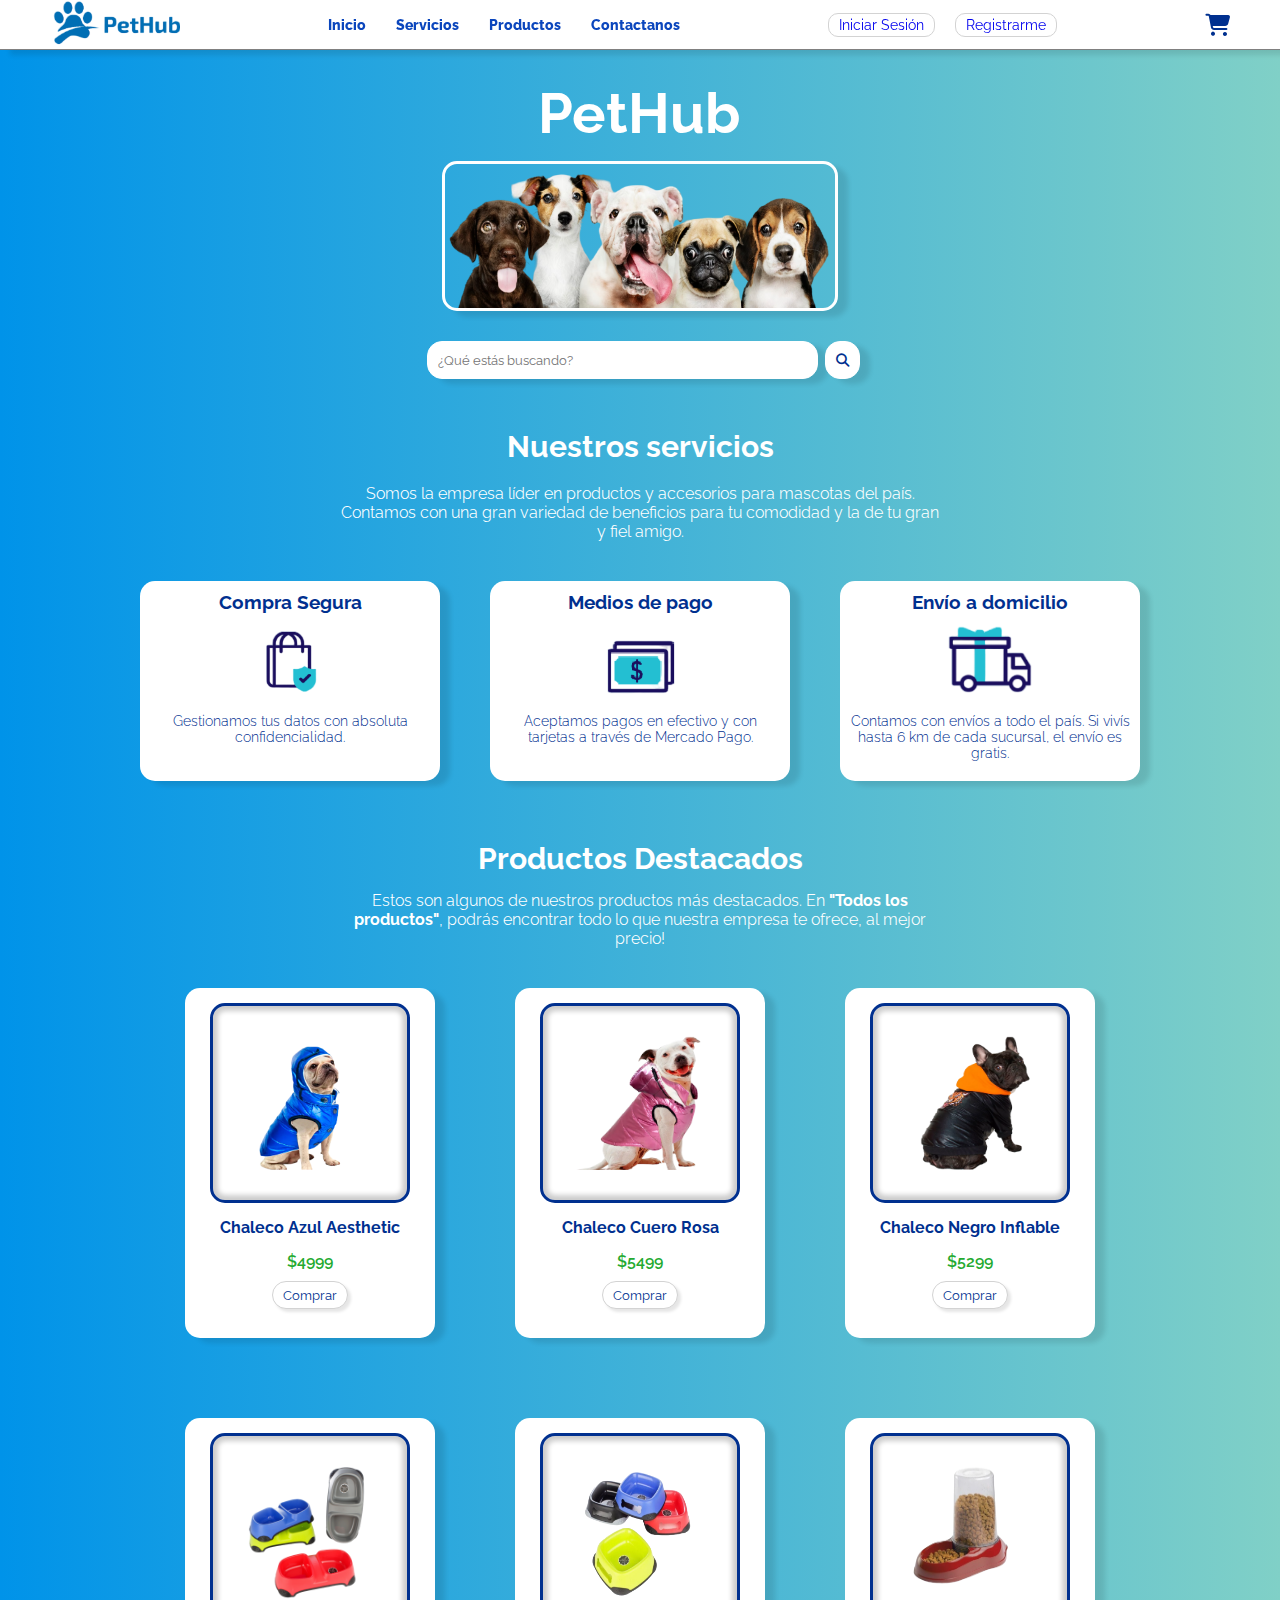
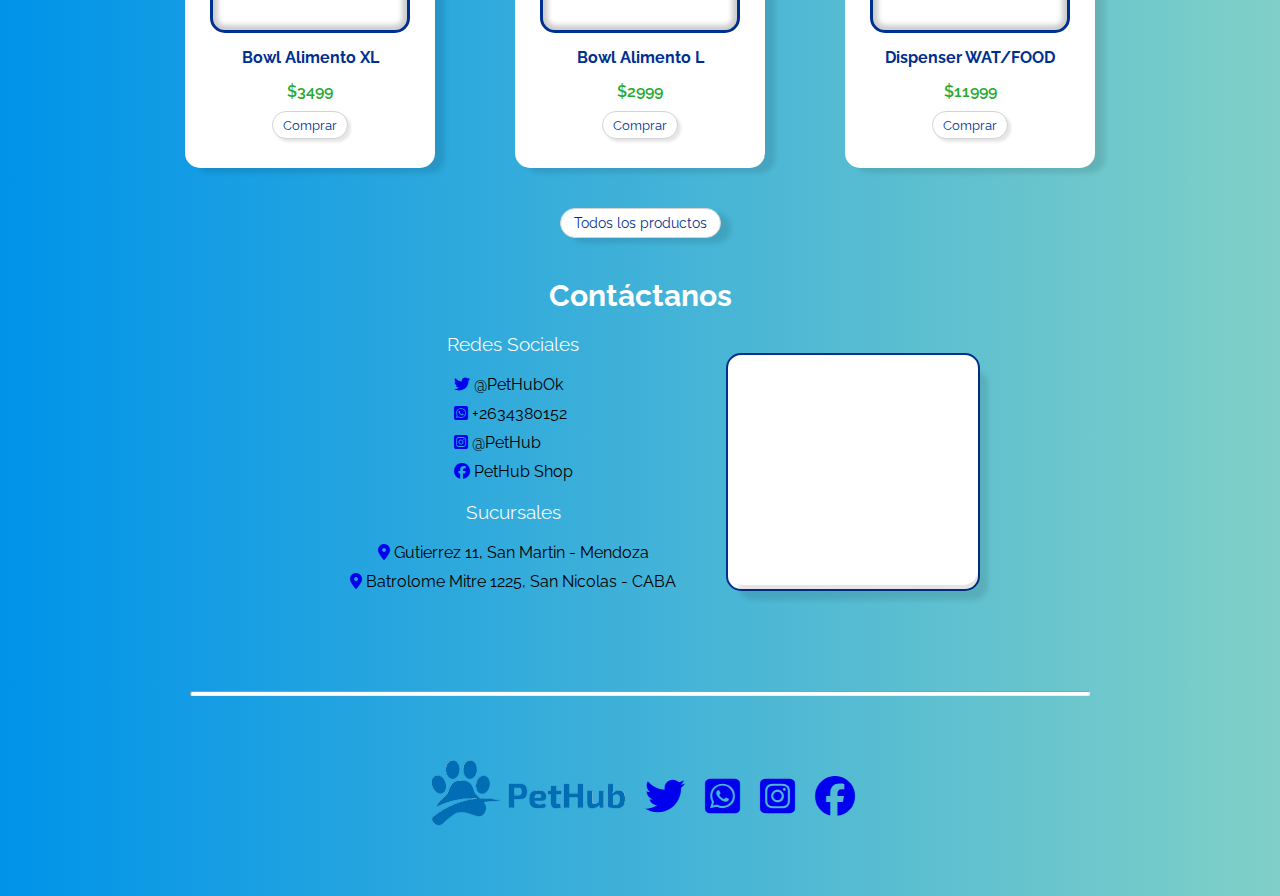
<file: index.html>
<!DOCTYPE html>
<html lang="en">
<head>
    <meta charset="UTF-8">
    <meta http-equiv="X-UA-Compatible" content="IE=edge">
    <meta name="viewport" content="width=device-width, initial-scale=1.0">
    <link rel="stylesheet" href="https://cdnjs.cloudflare.com/ajax/libs/font-awesome/6.4.0/css/all.min.css">
    <link rel="stylesheet" href="styles.css">
    <link rel="stylesheet" href="animaciones.css">
    <link rel="stylesheet" href="mediaqueries.css">
    <link href="https://fonts.googleapis.com/css2?family=Raleway&display=swap" rel="stylesheet">
    <link rel="shortcut icon" href="assets/favicon.png" type="image/x-icon">
    <title>PetHub - Home</title>
</head>
<body>
    <header class="header">
            <img src="assets/logo-img.png" alt="Logo de la empresa">
        <label class="first-icon" for="toggle-menu">
            <i class="fa-solid fa-bars"></i>
        </label>
        <input type="checkbox" id="toggle-menu">
        <nav class="navbar">
            <ul class="navbar-links">
                <li><a href="#browser">Inicio</a></li>
                <li><a href="#hero">Servicios</a></li>
                <li><a href="#products-container">Productos</a></li>
                <li><a href="#contact">Contactanos</a></li>
            </ul>
        </nav>
        <div class="header-log">
            <buttom class="log-btn"><a href="login.html">Iniciar Sesión</a></buttom>
            <buttom class="sign-btn"><a href="register.html">Registrarme</a></buttom>
        </div>
        <label class="second-icon" for="toggle-cart">
            <i class="fa-solid fa-cart-shopping"></i>
        </label>
        <input type="checkbox" id="toggle-cart">
        
        <div class="cart">
            <h3>Tus Productos</h3>
            <div class="cart-item">
                <img src="assets/product-1.png" alt="Icono del producto">
                <div class="item-info">
                    <h4>Chaleco Azul Aesthetic</h4>
                    <span class="item-price">$4999</span>
                </div>
                <div class="item-handler">
                    <span class="quantity-handler down">-</span>
                    <span class="item-quantity">0</span>
                    <span class="quantity-handler up">+</span>
                </div>
            </div>

            <div class="cart-item">
                <img src="assets/product-2.png" alt="Icono del producto">
                <div class="item-info">
                    <h4>Chaleco Cuero Rosa</h4>
                    <span class="item-price">$5499</span>
                </div>
                <div class="item-handler">
                    <span class="quantity-handler down">-</span>
                    <span class="item-quantity">0</span>
                    <span class="quantity-handler up">+</span>
                </div>
            </div>

            <div class="cart-item">
                <img src="assets/product-3.png" alt="Icono del producto">
                <div class="item-info">
                    <h4>Chaleco Negro Inflable</h4>
                    <span class="item-price">$5299</span>
                </div>
                <div class="item-handler">
                    <span class="quantity-handler down">-</span>
                    <span class="item-quantity">0</span>
                    <span class="quantity-handler up">+</span>
                </div>
            </div>

            <div class="cart-item">
                <img src="assets/product-4.png" alt="Icono del producto">
                <div class="item-info">
                    <h4>Bowl Alimento XL</h4>
                    <span class="item-price">$3499</span>
                </div>
                <div class="item-handler">
                    <span class="quantity-handler down">-</span>
                    <span class="item-quantity">0</span>
                    <span class="quantity-handler up">+</span>
                </div>
            </div>

            <div class="cart-item">
                <img src="assets/product-5.png" alt="Icono del producto">
                <div class="item-info">
                    <h4>Bowl Alimento L</h4>
                    <span class="item-price">$2999</span>
                </div>
                <div class="item-handler">
                    <span class="quantity-handler down">-</span>
                    <span class="item-quantity">0</span>
                    <span class="quantity-handler up">+</span>
                </div>
                
            </div>

            <div class="cart-item">
                <img src="assets/product-6.png" alt="Icono del producto">
                <div class="item-info">
                    <h4>Dispenser WAT/FOOD</h4>
                    <span class="item-price">$11999</span>
                </div>
                <div class="item-handler">
                    <span class="quantity-handler down">-</span>
                    <span class="item-quantity">0</span>
                    <span class="quantity-handler up">+</span>
                </div>
            </div>
            <div class="btn">
                <button><a href="#">Continuar</a></button>
            </div>
        </div>

    </header>
    <main class="main">
        <section id="browser">
            <div class="browser-title">
                <h1>PetHub</h1>
                <img src="assets/portada.png" alt="Imagen de la portada">
            </div>
            <div class="browser-box">
                <input type="text" class="browser-text" placeholder="¿Qué estás buscando?">
                <button class="browser-btn"><i class="fa-solid fa-magnifying-glass"></i></button>
            </div>
        </section>
        <section id="hero">
            <div class="hero-info">
                <h2>Nuestros servicios</h2>
                <p>Somos la empresa líder en productos y accesorios para mascotas del país. Contamos con una gran variedad de beneficios para tu comodidad y la de tu gran y fiel amigo.</p>
                <div class="hero-card">
                    <div class="hero-benefit">
                        <h3>Compra Segura</h3>
                        <img src="assets/shopping-bag.png" alt="Imagen de cartera">
                        <p>Gestionamos tus datos con absoluta confidencialidad.</p>
                    </div>
                    <div class="hero-benefit">
                        <h3>Medios de pago</h3>
                        <img src="assets/money-icon.png" alt="Imagen de dolar">
                        <p>Aceptamos pagos en efectivo y con tarjetas a través de Mercado Pago.</p>
                    </div>
                    <div class="hero-benefit">
                        <h3>Envío a domicilio</h3>
                        <img src="assets/envio-img.png" alt="Imagen de envio">
                        <p>Contamos con envíos a todo el país. Si vivís hasta 6 km de cada sucursal, el envío es gratis.</p>
                    </div>
                </div>
            </div>
        </section>
        <section id="products-container">
            <div class="products-title-p">
                <h2>Productos Destacados</h2>
                <p>Estos son algunos de nuestros productos más destacados. En <strong>"Todos los productos"</strong>, podrás encontrar todo lo que nuestra empresa te ofrece, al mejor precio!</p>
            </div>
            <div class="products-container-cards">
            <div class="products">
                <div class="products-cards">
                    <div class="product-img">
                    <img src="assets/product-1.png" alt="Imagen de producto 1">
                    </div>
                    <div class="product-title">
                        <h3>Chaleco Azul Aesthetic</h3>
                        <p>$4999</p>
                    </div>
                    <div class="btn">
                        <button><a href="#">Comprar</a></button>
                    </div>
                </div>
            </div>
            <div class="products">
                <div class="products-cards">
                    <div class="product-img">
                    <img src="assets/product-2.png" alt="Imagen de producto 1">
                    </div>
                    <div class="product-title">
                        <h3>Chaleco Cuero Rosa</h3>
                        <p>$5499</p>
                    </div>
                    <div class="btn">
                        <button><a href="#">Comprar</a></button>
                    </div>
                </div>
            </div>
            <div class="products">
                <div class="products-cards">
                    <div class="product-img">
                    <img src="assets/product-3.png" alt="Imagen de producto 1">
                    </div>
                    <div class="product-title">
                        <h3>Chaleco Negro Inflable</h3>
                        <p>$5299</p>
                    </div>
                    <div class="btn">
                        <button><a href="#">Comprar</a></button>
                    </div>
                </div>
            </div>
            <div class="products">
                <div class="products-cards">
                    <div class="product-img">
                    <img src="assets/product-4.png" alt="Imagen de producto 1">
                    </div>
                    <div class="product-title">
                        <h3>Bowl Alimento XL</h3>
                        <p>$3499</p>
                    </div>
                    <div class="btn">
                        <button><a href="#">Comprar</a></button>
                    </div>
                </div>
            </div>
            <div class="products">
                <div class="products-cards">
                    <div class="product-img">
                    <img src="assets/product-5.png" alt="Imagen de producto 1">
                    </div>
                    <div class="product-title">
                        <h3>Bowl Alimento L</h3>
                        <p>$2999</p>
                    </div>
                    <div class="btn">
                        <button><a href="#">Comprar</a></button>
                    </div>
                </div>
            </div>
            <div class="products">
                <div class="products-cards">
                    <div class="product-img">
                    <img src="assets/product-6.png" alt="Imagen de producto 1">
                    </div>
                    <div class="product-title">
                        <h3>Dispenser WAT/FOOD</h3>
                        <p>$11999</p>
                    </div>
                    <div class="btn">
                        <button><a href="#">Comprar</a></button>
                    </div>
                </div>
            </div>
        </div>
        <div class="btn-allproducts">
            <button><a href="#">Todos los productos</a></button>
        </div>
        </section>
        <section id="contact">            
                <div class="contact-info">
                    <h2>Contáctanos</h2>
                    <div class="contact-info-all">
                    <div class="contact-info-list">
                        <div class="contact-info-social">
                            <h3>Redes Sociales</h3>
                            <ul>
                                <li><a href="#"><i class="fa-brands fa-twitter"></i></a> @PetHubOk</li>
                                <li><a href="#"><i class="fa-brands fa-square-whatsapp"></i></a> +2634380152</li>
                                <li><a href="#"><i class="fa-brands fa-square-instagram"></i></a> @PetHub</li>
                                <li><a href="#"><i class="fa-brands fa-facebook"></i></a> PetHub Shop</li>
                            </ul>
                        </div>
                        <div class="contact-info-ubication">
                            <h3>Sucursales</h3>
                            <ul>
                                <li><a href="#"><i class="fa-solid fa-location-dot"></i></a> Gutierrez 11, San Martin - Mendoza</li>
                                <li><a href="#"><i class="fa-solid fa-location-dot"></i></a> Batrolome Mitre 1225, San Nicolas - CABA</li>
                            </ul>
                        </div>                        
                    </div>
                    <div class="contact-info-map">
                        <iframe src="https://www.google.com/maps/embed?pb=!1m18!1m12!1m3!1d13135.528496923102!2d-58.39457415124191!3d-34.60714210503612!2m3!1f0!2f0!3f0!3m2!1i1024!2i768!4f13.1!3m3!1m2!1s0x95bccac538ef4561%3A0x886bd97f94f84f25!2sBartolom%C3%A9%20Mitre%201225%2C%20C1036AAW%20CABA!5e0!3m2!1ses!2sar!4v1685826331975!5m2!1ses!2sar" width="600" height="450" style="border:0;" allowfullscreen="" loading="lazy" referrerpolicy="no-referrer-when-downgrade"></iframe>
                    </div>
                    </div>                   
                </div>
        </section>
    </main>
    <footer id="footer">
        <hr>
        <div class="footer-info">
            <img src="assets/logo-img.png" alt="Imagen del footer">
            <div class="footer-info-links">
                <ul class="footer-info-icons">
                    <li><a href="#"><i class="fa-brands fa-twitter"></i></a></li>
                    <li><a href="#"><i class="fa-brands fa-square-whatsapp"></i></a></li>
                    <li><a href="#"><i class="fa-brands fa-square-instagram"></i></a></li>
                    <li><a href="#"><i class="fa-brands fa-facebook"></i></a></li>
                </ul>
            </div>
        </div>
    </footer>
</body>
</html>
</file>
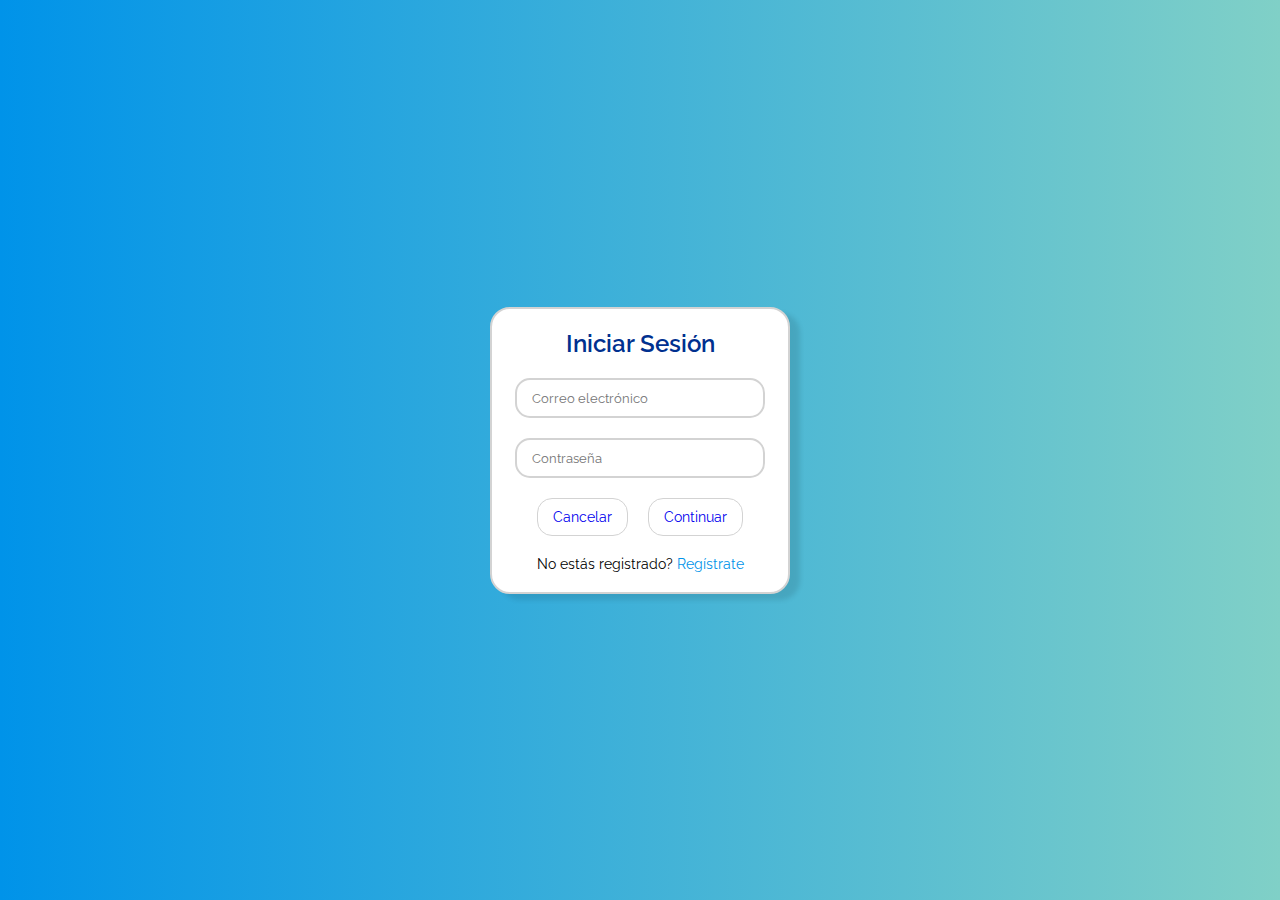
<file: login.html>
<!DOCTYPE html>
<html lang="en">
<head>
    <meta charset="UTF-8">
    <meta http-equiv="X-UA-Compatible" content="IE=edge">
    <meta name="viewport" content="width=device-width, initial-scale=1.0">
    <link rel="stylesheet" href="login-styles.css">
    <link rel="stylesheet" href="https://cdnjs.cloudflare.com/ajax/libs/font-awesome/6.4.0/css/all.min.css">
    <link href="https://fonts.googleapis.com/css2?family=Raleway&display=swap" rel="stylesheet">
    <link rel="stylesheet" href="animaciones.css">
    <title>PetHub - Iniciar Sesion</title>
</head>
<body>
    <main>
        <form id="hero">
            <div class="hero-container">
                <h1>Iniciar Sesión</h1>
                <input type="email" placeholder="Correo electrónico">
                <input type="password" placeholder="Contraseña">
                <div class="hero-btn">
                        <a href="index.html">Cancelar</a>
                        <a href="index.html">Continuar</a>
                    </button>
                </div>
                <p>No estás registrado? <span class="span"><a href="register.html">Regístrate</a></span></p>
            </div>
        </form>
    </main>
</body>
</html>
</file>
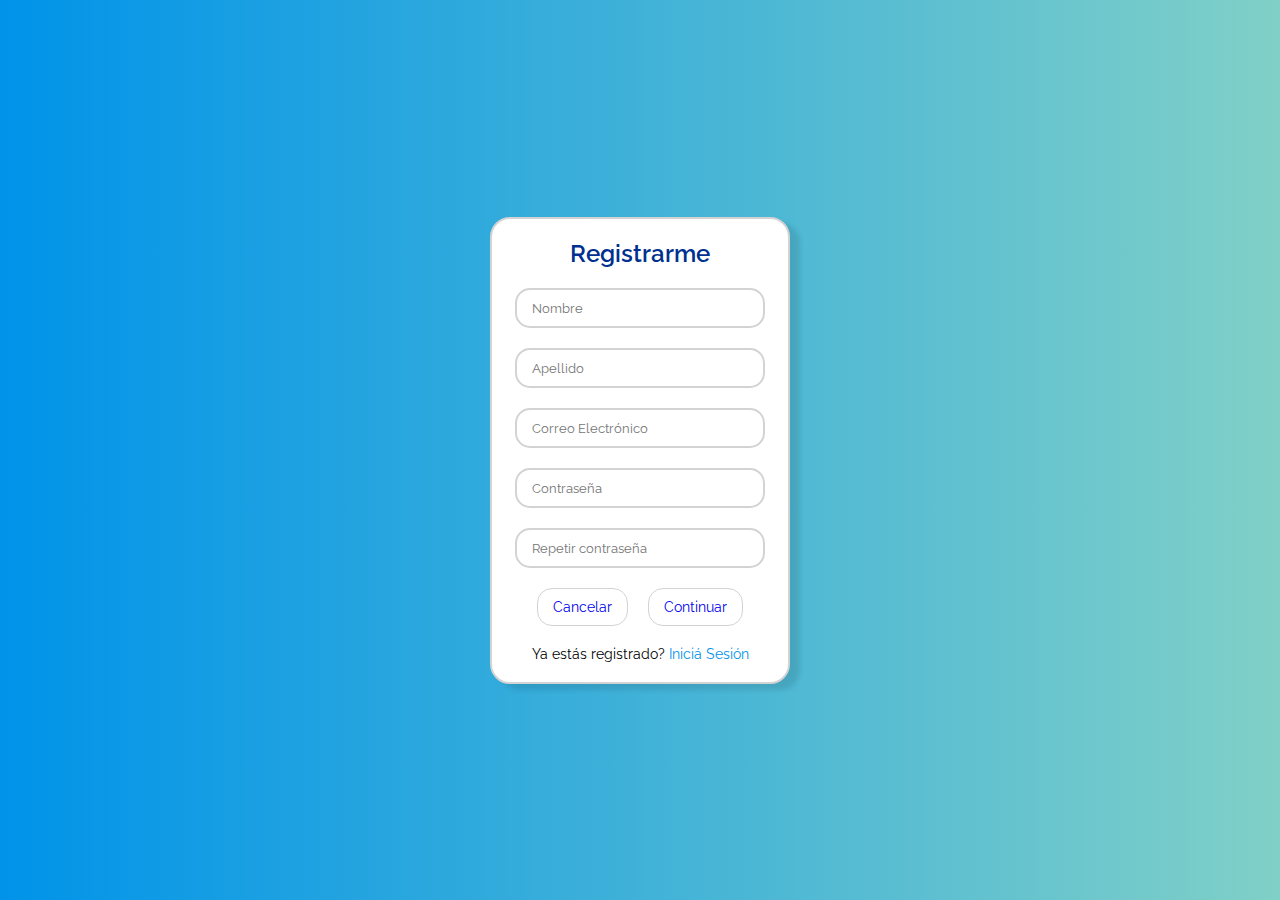
<file: register.html>
<!DOCTYPE html>
<html lang="en">
<head>
    <meta charset="UTF-8">
    <meta http-equiv="X-UA-Compatible" content="IE=edge">
    <meta name="viewport" content="width=device-width, initial-scale=1.0">
    <link rel="stylesheet" href="signup-styles.css">
    <link rel="stylesheet" href="https://cdnjs.cloudflare.com/ajax/libs/font-awesome/6.4.0/css/all.min.css">
    <link href="https://fonts.googleapis.com/css2?family=Raleway&display=swap" rel="stylesheet">
    <link rel="stylesheet" href="animaciones.css">
    <title>PetHub - Registro</title>
</head>
<body>
    <main>
        <form id="hero">
            <div class="hero-container">
                <h1>Registrarme</h1>
                <input type="text" placeholder="Nombre">
                <input type="text" placeholder="Apellido">
                <input type="email" placeholder="Correo Electrónico">
                <input type="password" placeholder="Contraseña">
                <input type="password" placeholder="Repetir contraseña">
                <div class="hero-btn">
                        <a href="index.html">Cancelar</a>
                        <a href="index.html">Continuar</a>
                    </button>
                </div>
                <p>Ya estás registrado? <span class="span"><a href="login.html">Iniciá Sesión</a></span></p>
            </div>
        </form>
    </main>
</body>
</html>
</file>
<file: styles.css>
* {
    margin: 0;
    padding: 0;
    box-sizing: border-box;
    font-family: 'Raleway', sans-serif;
    text-decoration: none;
    list-style: none;
}

html {
    scroll-behavior: smooth;
    scroll-padding-top: 50px;
}

body {
    width: 100%;
    background-color: #0093E9;
    background-image: linear-gradient(90deg, #0093E9 0%, #80D0C7 100%);
}

body::-webkit-scrollbar {
    width: 10px;
    background-color: white;
}

body::-webkit-scrollbar-thumb {
    background: #0093E9;
    border-radius: 25px;
    border: 2px solid white;
}

/* HEADER */

#toggle-menu {
    display: none;
}

#toggle-cart {
    display: none;
}

.first-icon {
    display: none;
}

.second-icon {
    color: #00308F;
    font-size: 22px;
    cursor: pointer;
    transition: all 0.2s ease;
}

.second-icon:hover {
    color: #0093E9;
    transition: all 0.2s ease;
}

main {
    max-width: 1200px;
}

.header {
    display: flex;
    justify-content: space-between;
    align-items: center;
    width: 100%;
    height: 50px;
    padding: 10px 50px;
    margin: 0 auto;
    background-color: white;
    border-bottom: 1px solid gray;
    box-shadow: 10px 5px 5px rgba(0.0, 0.0, 0.0,0.1);
    position: fixed;
    z-index: 1;
}

.header-logo {
    display: flex;
    justify-content: center;
    align-items: center;
    gap: 10px;
}

.header img {
    height: 130px;
}

.navbar-links {
    display: flex;
    font-size: 14px;
    gap: 30px;
}

.navbar-links a {
    transition: all 0.2 ease;
}

.navbar-links a:hover {
    color: #0093E9;
    transition: all 0.2 ease;
}

.navbar-links a {
    color: #0b46bd;
    font-weight: 800;
}

.header-log {
    display: flex;
    justify-content: flex-end;
    align-items: center;
    gap: 20px;
    font-size: 14px;
    transition: all 0.2s ease;
}

.log-btn {
    transition: all 0.2s ease;
}

.log-btn:hover {
    transition: all 0.2s ease;
    transform: scale(1.1);
}

.sign-btn {
    transition: all 0.2s ease;
}

.sign-btn:hover {
    transition: all 0.2s ease;
    transform: scale(1.1);
}

.header-log a {
    background-color: white;
    border-radius: 10px;
    padding: 3px 10px;
    border: 1.5px solid lightgray;
    transition: all 0.2 ease;
}

.header-log a:hover {
    color: #0093E9;
    transition: all 0.2 ease;
}

.main {
    display: flex;
    flex-direction: column;
    justify-content: center;
    align-items: center;
    max-width: 100%;
}

/* MENU HAMBURGUESA CARRITO*/

.cart {
    position: absolute;
    top: 50px;
    right: 0;
    padding: 20px 50px;
    border-left: 1px solid gray;
    background-color: white;
    flex-direction: column;
    gap: 20px;
    overflow-y: scroll;
    height: calc(100vh - 50px);
    display: none;
    /* transform: translateX(100%); */
    /* transition: all 0.5s ease-in;
    opacity: 0; */
}

.cart::-webkit-scrollbar {
    width: 10px;
    background-color: white;
}

.cart::-webkit-scrollbar-thumb {
    background: #00308F;
    border-radius: 25px;
    border: 2px solid white;
}

#toggle-cart:checked + .cart {
    display: flex;
    /* transform: translate(0); */
    /* transition: all 0.5s ease;
    opacity: 1; */
}

.cart h3 {
    justify-content: center;
    align-items: center;
    display: flex;
    background-color: white;
    border-radius: 10px;
    font-size: 16px;
    color: #00308F;
    padding: 3px 0px;
    border: 1px solid lightgray;
    box-shadow: 5px 5px 5px rgba( 0.0, 0.0, 0.0, 0.1);
    font-weight: 200;
}

.cart-item {
    display: flex;
    flex-direction: column;
    justify-content: center;
    align-items: center;
    gap: 10px;
}

.cart-item img {
    margin: 5px;
    border: 2px solid #00308F;
    border-radius: 10px;
    padding: 5px;
    box-shadow: inset 0 0 5px 5px rgba( 0.0, 0.0, 0.0, 0.2);
}

.item-info {
    display: flex;
    flex-direction: column;
    text-align: center;
}

.item-info h4 {
    color: #00308F;
    font-size: 14px;
}

.item-price {
    color: rgb(36, 170, 49);
}

.item-handler {
    display: flex;
    align-items: center;
    justify-content: center;
    gap: 20px;
    font-size: 18px;
}

.quantity-handler {
    display: flex;
    justify-content: center;
    align-items: center;
    padding: 2px 8px;
    border-radius: 5px;
    border: 2px solid #00308F;
    cursor: pointer;
}

.item-quantity {
    display: flex;
    justify-content: center;
    align-items: center;
    font-weight: 600;
    color: #0093E9;
}

.cart .btn button {
    width: 150px;
    margin: 10px;
    height: 40px;
}

.cart .btn a {
    font-size: 16px;
}

/* BUSCADOR */

#browser {
    display: flex;
    flex-direction: column;
    justify-content: center;
    text-align: center;
    padding: 40px 40px 0px 40px;
    color: white;
    max-width: 1200px;
    margin-top: 40px;
}

.browser-title {
    display: flex;
    flex-direction: column;
    gap: 15px;
    justify-content: center;
    align-items: center;
}

.browser-title h1 {
    font-size: 56px;
    font-weight: 700;
}

.browser-title img {
    height: 150px;
    width: 90%;
    border: 3px solid white;
    border-radius: 15px;
    box-shadow: 10px 6px 5px rgba(0.0, 0.0, 0.0,0.1);;
    max-width: 500px;
}

.browser-box {
    display: flex;
    justify-content: center;
    align-items: center;
    max-width: 500px;
}

.browser-btn {
    background-color: white;
    color: #00308F;
    padding: 10px;
    border-radius: 15px;
    border: 1px solid white;
    cursor: pointer;
    box-shadow: 10px 5px 5px rgba(0.0, 0.0, 0.0,0.1);
    transition: all 0.2 ease;
}

.browser-btn:hover {
    color: #0093E9;
    transition: all 0.2s ease;
}

.browser-text {
    margin: 30px 7px;
    outline: none;
    padding: 10px;
    width: 100%;
    border-radius: 15px;
    border: 1px solid white;
    box-shadow: 10px 5px 5px rgba(0.0, 0.0, 0.0,0.1);
}

/* HERO */

#hero {
    display: flex;
    width: 100%;
    max-width: 1200px;
    justify-content: center;
    margin-bottom: 20px;
    padding: 20px;
}

.hero-info {
    display: flex;
    flex-direction: column;
    gap: 20px;
    justify-content: center;
    align-items: center;
    text-align: center;
    width: 1200px;
}

.hero-info h2 {
    font-size: 30px;
    font-weight: 700;
    color: white;
}

.hero-info > p {
    color: white;
    font-weight: 350;
    width: 600px;
    font-size: 16px;
    margin-bottom: 20px;
}

.hero-card {
    display: flex;
    justify-content: center;
    align-items: center;
    gap: 50px;
    flex-wrap: wrap;
}



.hero-benefit {
    display: flex;
    flex-direction: column;
    justify-content: flex-start;
    align-items: center;
    text-align: center;
    background-color: white;
    width: 300px;
    height: 200px;
    border-radius: 15px;
    padding: 10px;
    box-shadow: 10px 5px 5px rgba(0.0, 0.0, 0.0,0.1);
    transition: all 0.1s ease;
}

.hero-benefit:hover {
    transform: scale(1.1);
    transition: all 0.2s ease;
}

.hero-benefit h3 {
    color: #00308F;
    font-weight: 700;
}

.hero-benefit p {
    color: #00308F;
    font-weight: 300;
    font-size: 14px;
}

.hero-benefit img {
    height: 100px;
}

#products-container {
    display: flex;
    flex-direction: column;
    justify-content: center;
    align-items: center;
    margin: 0px;
    max-width: 1200px;
    padding: 20px;
}

#products-container h2 {
    font-size: 30px;
    font-weight: 700;
    color: white;
}

.products-title-p {
    display: flex;
    flex-direction: column;
    text-align: center;
    justify-content: center;
    align-items: center;
    color: white;
    font-size: 16px;
    font-weight: 350;
    gap: 15px;
    width: 600px;
}

.products-container-cards {
    display: flex;
    max-width: 1200px;
    flex-wrap: wrap;
    justify-content: center;
    align-items: center;
}

.products {
    display: flex;
    justify-content: center;
    align-items: flex-start;
    padding: 15px;
    background-color: white;
    width: 250px;
    height: 350px;
    margin: 40px;
    border-radius: 15px;
    box-shadow: 10px 5px 5px rgba(0.0, 0.0, 0.0,0.1);
}

.products-cards img {
    display: flex;
    justify-content: center;
    align-items: center;
    height: 200px;
    border: 3px solid #00308F;
    border-radius: 15px;
    width: 200px;
    padding: 30px;
    box-shadow: inset 0 0 5px 5px rgba(0, 0, 0, 0.2);
}

.product-img {
    display: flex;
    justify-content: center;
    align-items: center;
}

.product-title {
    display: flex;
    flex-direction: column;
    justify-content: space-around;
    align-items: center;
    gap: 5px;
    padding: 15px 10px 0px 10px;
}

.product-title h3 {
    font-size: 16px;
    color: #00308F;
    font-weight: 700;
}

.product-title p {
    font-weight: 600;
    color: rgb(36, 170, 49);
    padding: 10px;
}

.btn {
    display: flex;
    align-items: center;
    justify-content: center;
}

.btn a {
    color: #00308F;
    transition: all 0.2s ease;
}

.btn a:hover {
    color: #0093E9;
    transition: all 0.2s ease;
}

.btn button {
    padding: 5px 10px;
    outline: none;
    border: 1px solid lightgray;
    border-radius: 20px;
    background-color: white;
    cursor: pointer;
    transition: all 0.2s ease;
    box-shadow: 3px 3px 3px rgba(0.0, 0.0, 0.0,0.1)
}

.btn button:hover {
    transform: scale(1.1);
    transition: all 0.2s ease;
}

.btn-allproducts button {
    font-size: 14px;
    outline: none;
    border-radius: 15px;
    background-color: white;
    padding: 6px 13px;
    border: 1px solid lightgray;
    box-shadow: 10px 5px 5px rgba(0.0, 0.0, 0.0,0.1);
    transition: all 0.2s ease;
}

.btn-allproducts button:hover {
    transform: scale(1.1);
    transition: all 0.2s ease;
}

.btn-allproducts a {
    color: #00308F;
    transition: all 0.2 ease;
}

.btn-allproducts a:hover {
    color: #0093E9;
    transition: all 0.2 ease;
}

#contact {
    display: flex;
    justify-content: center;
    align-items: center;
    max-width: 1200px;
    padding: 20px;
}

.contact-info {
    display: flex;
    justify-content: center;
    align-items: center;
    gap: 20px;
    flex-direction: column;
}

.contact-info h2 {
    color: white;
    font-weight: 700;
    font-size: 30px;
}

.contact-info-list {
    display: flex;
    justify-content: center;
    padding: 0px 50px;
    align-items: center;
    width: 100%;
    text-align: center;
    flex-direction: column;
}

.contact-info-social h3 {
    color: white;
    font-weight: 350;
}

.contact-info-social ul{
    display: flex;
    justify-content: center;
    align-items: flex-start;
    flex-direction: column;
    padding: 20px 0px;
    gap: 10px;
}

.contact-info-social ul > li {
    padding: 0px 20px;
}

.contact-info-ubication h3 {
    font-weight: 350;
    color: white;
}

.contact-info-ubication ul {
    display: flex;
    flex-direction: column;
    align-items: center;
    justify-content: center;
    padding: 20px 0px;
    gap: 10px;
}

.contact-info-all {
    display: flex;
    justify-content: flex-start;
    align-items: center;
}

.contact-info-map {
    border: 2px solid #00308F;
    border-radius: 15px;
    background-color: white;
}

.contact-info-map iframe {
    width: 250px;
    height: 230px;
    border-radius: 15px;
    box-shadow: 10px 15px 5px rgba(0.0, 0.0, 0.0,0.1);;
}

#footer {
    display: flex;
    justify-content: center;
    align-items: center;
    flex-direction: column;
    margin-top: 60px;    
}

#footer hr {
    width: 900px;
    height: 5px;
    background-color: white;
    border-radius: 10px;
}

.footer-info {
    display: flex;
    justify-content: center;
    align-items: center;
    gap: 20px;
}

.footer-info-links {
    display: flex;
    justify-content: center;
    align-items: center;
}

.footer-info-icons {
    display: flex;
    gap: 20px;
}

.footer-info-icons i {
    font-size: 40px;
}
</file>
<file: animaciones.css>
@keyframes fade {
    from {
        opacity: 0;
    }

    to {
        opacity: 1;
    }
}

@keyframes slide-right {
    from {
        transform: translateX(100px);
    }

    to{
        transform: translateX(0);
    }
}

main {
    animation: fade 1s ease-in;
}

.main {
    animation: fade 1s ease-in;
}

.navbar-links li a {
    position: relative;
    padding-bottom: 2px;
}

.navbar-links li a::after {
    content: "";
    width: 100%;
    height: 2px;
    position: absolute;
    bottom: 0;
    left: 0;
    background-color: #0093E9;
    transform: scaleX(0);
    transform-origin: center;
    transition: all 0.15s ease;
}

.navbar-links li a:hover::after {
    transform-origin: center;
    transform: scaleX(1);
}
</file>
<file: mediaqueries.css>
@media (max-width: 992px) {
    .navbar ul {
        display: flex;
        flex-direction: column;
        position: absolute;
        top: 50px;
        left: 0px;
        width: 200px;
        background-color: white;
        height: calc(100vh - 50px);
        border-right: 1px solid gray;
        display: none;
        /* transform: translateX(-100%); */
        /* transition: all 0.5s ease-in;
        opacity: 0; */
    }

    .navbar ul a {
        display: flex;
        justify-content: flex-start;
        padding: 10px;
        border-bottom: 1px solid gray;
        border-top: 0px;
        margin: 10px;
        gap: 0;
        margin: 0;
        font-size: 14px;
    }

    .navbar-links {
        gap: 0;
    }

    .first-icon {
        display: flex;
        font-size: 25px;
        order: -1;
        cursor: pointer;
    }

    .first-icon {
        color: #00308F;
        font-size: 22px;
        cursor: pointer;
        transition: all 0.2s ease;
    }
    
    .first-icon:hover {
        color: #0093E9;
        transition: all 0.2s ease;
    }

    #toggle-menu:checked + .navbar ul {
        display: flex;
        /* transform: translate(0); */
        /* transition: all 0.5s ease;
        opacity: 1; */
    }

    #footer hr {
        width: 600px;
    }

    .contact-info-all {
        display: flex;
        flex-direction: column;
        gap: 20px;
    }

    .contact-info-list {
        display: flex;
        flex-direction: row;
        justify-content: center;
        align-items: flex-start;
        gap: 70px;
        padding-bottom: 30px;
    }

    .contact-info-ubication {
        width: 150px;
    }

    .contact-info-map iframe {
        height: 300px;
        width: 450px;
    }
}

@media (max-width:768px) {
    #footer hr {
        width: 400px;
    }

    .contact-info-map iframe {
        height: 250px;
        width: 400px;
    }

    .hero-info > p {
        width: 400px;
    }

    .products-title-p {
        width: 400px;
    }

    .products-title-p p {
        width: 400px;
    }

    #products-container {
        max-width: 500px;
    }

    .products-container-cards {
        margin: 20px 0px;
    }

    .products {
        width: 45%;
        margin: 20px 11px 20px 11px;
    }

    .products-cards img {
        height: 170px;
        width: 170px;
    }

    .product-title {
        display: flex;
        flex-direction: column;
        justify-content: center;
        align-items: center;
        text-align: center;
        gap: 0px;
    }

    .product-title h3 {
        height: 60px;
    }
}

@media (max-width:576px) {
    .header-log {
        display: flex;
        flex-direction: column;
        justify-content: center;
        align-items: center;
        position: absolute;
        top: 71px;
        left: 40px;
        display: none;
        /* transform: translateX(-200%); */
        /* transition: all 0.5s ease-in;
        opacity: 0; */
    }

    #toggle-menu:checked ~ .header-log {
        display: flex;
        /* transform: translate(0); */
        /* transition: all 0.5s ease;
        opacity: 1; */
    }

    .navbar ul a {
        display: flex;
        justify-content: flex-start;
        padding: 10px;
        margin: 10px;
        margin: 0;
        font-size: 14px;
        position: relative;
        top: 100px;
        border: 1.5px solid lightgray;
        margin: 0px 5px 5px 5px;  
        border-radius: 10px;
    }

    .products-container-cards {
        display: flex;
        max-width: 1200px;
        flex-wrap: wrap;
        justify-content: center;
        align-items: center;
    }

    .products {
        display: flex;
        justify-content: center;
        align-items: flex-start;
        padding: 15px;
        background-color: white;
        width: 250px;
        height: auto;
        margin: 40px;
        border-radius: 15px;
        box-shadow: 10px 5px 5px rgba(0.0, 0.0, 0.0,0.1);
    }

    .products-cards img {
        height: 200px;
        width: 200px;
    }

    .browser-title img {
        display: none;
    }

    .browser-box {
        width: 300px;
    }

    .hero-info p {
        width: 300px;
    }

    .products-title-p {
        width: 300px;
    }

    .products-title-p p {
        width: 300px;
    }

    .contact-info-map iframe {
        width: 300px;
    }

    .navbar-links li a {
    position: relative;
    padding-bottom: 2px;
}

.navbar-links li a::after {
    content: "";
    width: 90%;
    height: 2px;
    position: absolute;
    bottom: 0;
    left: 8px;
    background-color: #0093E9;
    transform: scaleX(0);
    transform-origin: center;
    transition: all 0.15s ease;
}

.navbar-links li a:hover::after {
    transform-origin: center;
    transform: scaleX(1);
}

@media (max-width: 511px) {
    .contact-info-list {
        display: flex;
        flex-direction: column;
        gap: 0;
        text-align: center;
        justify-content: center;
        align-items: center;
    }

    .browser-box {
        width: 250px;
    }

    .hero-info p {
        width: 250px;
    }

    .products-title-p {
        width: 250px;
    }

    .products-title-p p {
        width: 250px;
    }

    #products-container {
        padding-left: 0px;
        padding-right: 0px;
    }

    #footer hr {
        width: 250px;
    }

    .footer-info {
        display: flex;
        flex-direction: column;
        margin-top: 40px;
    }

    .footer-info img {
        width: 200px;
        height: 200px;
        order: 2;
    }
}

@media (max-width:350px) {
    .contact-info-map {
        display: none;
    }

    #browser {
        padding-left: 0px;
        padding-right: 0px;
    }

    .hero-benefit {
        width: 250px;
    }

    .products-title-p h2, p {
        width: 230px;
        margin-left: 0px;
        margin-right: 0px;
    }

    .products {
        margin-left: 0px;
        margin-right: 0px;
    }

    .contact-info-list {
        padding-bottom: 0px;
        margin-bottom: 0px;
    }

    #contact {
        padding-bottom: 0px;
        margin-bottom: 0px;
    }
}
}
</file>
<file: login-styles.css>
* {
    margin: 0;
    padding: 0;
    box-sizing: border-box;
    font-family: 'Raleway', sans-serif;
    text-decoration: none;
    list-style: none;
}

body {
    width: 100%;
    background-color: #08AEEA;
    background-image: linear-gradient(90deg, #0093E9 0%, #80D0C7 100%);
}

/* MAIN */

#hero {
    display: flex;
    justify-content: center;
    align-items: center;
    height: 100vh;
}

.hero-container {
    background-color: white;
    box-shadow: 10px 6px 5px rgba(0.0, 0.0, 0.0,0.1);;
    width: 300px;
    height: auto;
    border-radius: 20px;
    border: 2px solid lightgray;
    display: flex;
    flex-direction: column;
    justify-content: flex-start;
    align-items: center;
    padding: 20px;
    gap: 20px;
}

.hero-container h1 {
    font-weight: 600;
    color: #00308F;
    font-size: 24px;
}

.hero-container input {
    padding: 10px 15px 10px 15px;
    outline: none;
    border: 2px solid lightgray;
    border-radius: 15px;
    width: 250px;
}

.hero-btn {
    display: flex;
    gap: 20px;
    justify-content: center;
    align-items: center;
}

.hero-btn a {
    outline: none;
    background-color: white;
    border-radius: 15px;
    border: 1.5px solid lightgray;
    padding: 10px 15px 10px 15px;
    font-size: 14px;
    transition: all 0.2s ease;
}

.hero-btn a:hover {
    color: #0093E9;
    transition: all 0.2s ease;
}

.hero-container p {
    font-size: 14px;
}

.span a {
    color: #0093E9;
    transition: all 0.2s ease;
}

.span a:hover {
    color: #00308F;
    transition: all 0.2s ease;
}
</file>
<file: signup-styles.css>
* {
    margin: 0;
    padding: 0;
    box-sizing: border-box;
    font-family: 'Raleway', sans-serif;
    text-decoration: none;
    list-style: none;
}

body {
    width: 100%;
    background-color: #08AEEA;
    background-image: linear-gradient(90deg, #0093E9 0%, #80D0C7 100%);
}

/* MAIN */

#hero {
    display: flex;
    justify-content: center;
    align-items: center;
    height: 100vh;
}

.hero-container {
    background-color: white;
    box-shadow: 10px 6px 5px rgba(0.0, 0.0, 0.0,0.1);;
    width: 300px;
    height: auto;
    border-radius: 20px;
    border: 2px solid lightgray;
    display: flex;
    flex-direction: column;
    justify-content: flex-start;
    align-items: center;
    padding: 20px;
    gap: 20px;
}

.hero-container h1 {
    font-weight: 600;
    color: #00308F;
    font-size: 24px;
}

.hero-container input {
    padding: 10px 15px 10px 15px;
    outline: none;
    border: 2px solid lightgray;
    border-radius: 15px;
    width: 250px;
}

.hero-btn {
    display: flex;
    gap: 20px;
    justify-content: center;
    align-items: center;
}

.hero-btn a {
    outline: none;
    background-color: white;
    border-radius: 15px;
    border: 1.5px solid lightgray;
    padding: 10px 15px 10px 15px;
    font-size: 14px;
    transition: all 0.2s ease;
}

.hero-btn a:hover {
    color: #0093E9;
    transition: all 0.2s ease;
}

.hero-container p {
    font-size: 14px;
}

.span a {
    color: #0093E9;
    transition: all 0.2s ease;
}

.span a:hover {
    color: #00308F;
    transition: all 0.2s ease;
}
</file>
